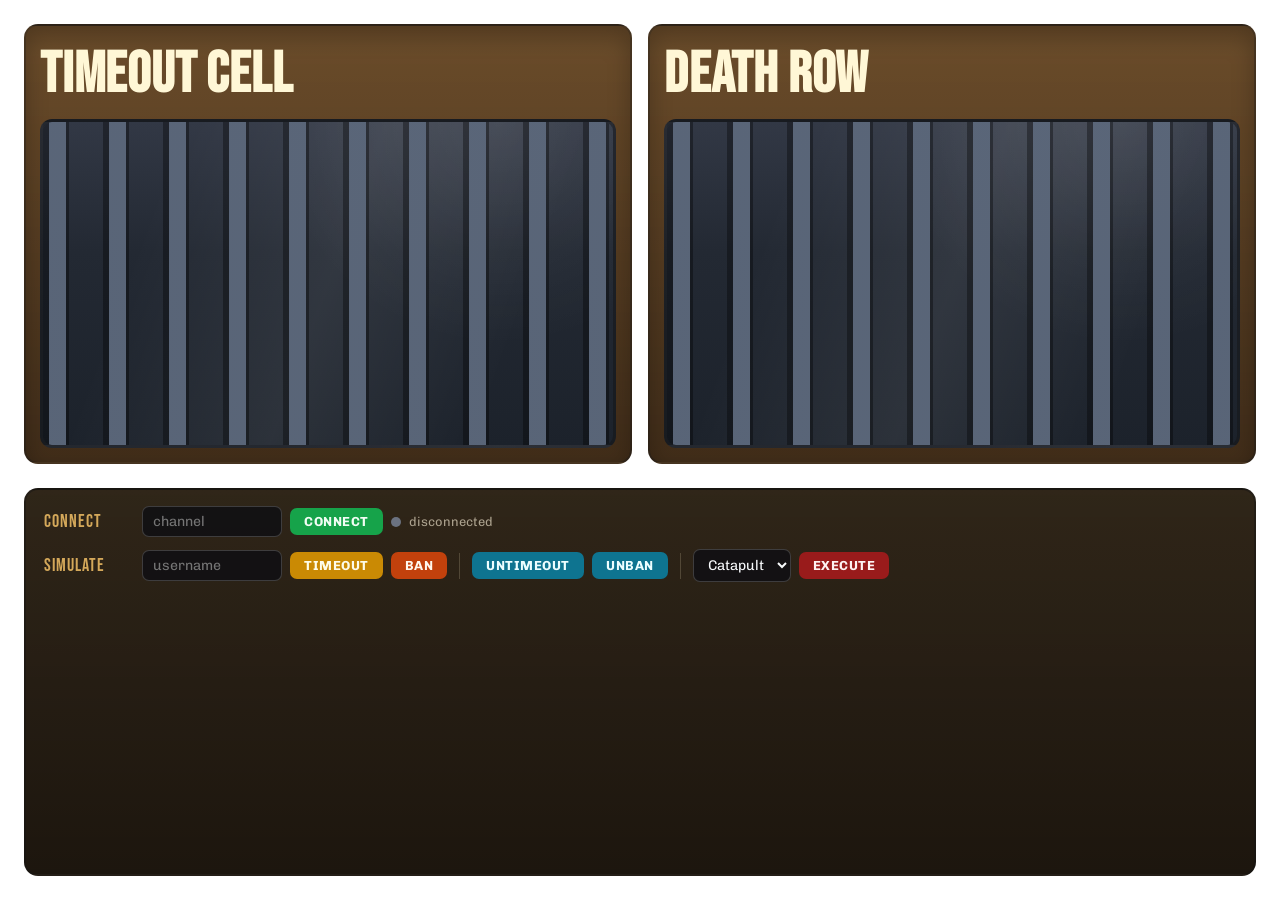
<file: index.html>
<!doctype html>
<html lang="en">
  <head>
    <meta charset="UTF-8" />
    <meta name="viewport" content="width=device-width, initial-scale=1.0" />
    <title>Twitch Jail Overlay</title>
    <link rel="preconnect" href="https://fonts.googleapis.com" />
    <link rel="preconnect" href="https://fonts.gstatic.com" crossorigin />
    <link href="https://fonts.googleapis.com/css2?family=Bebas+Neue&family=Chivo:wght@400;700&display=swap" rel="stylesheet" />
    <style>
:root {
  --wall-a: #8d6a3f;
  --wall-b: #5c3f22;
  --bar-dark: #1f2937;
  --bar-light: #4b5563;
  --door: #2f3541;
  --ink: #fff7d6;
  --badge: #f59e0b;
}

* {
  box-sizing: border-box;
}

html,
body {
  margin: 0;
  width: 100%;
  min-height: 100%;
  font-family: "Chivo", sans-serif;
  color: var(--ink);
  background: transparent;
  overflow: auto;
}

.screen {
  min-height: 100vh;
  padding: 24px;
  display: grid;
  grid-template-rows: 440px auto;
  grid-template-columns: 1fr 1fr;
  gap: 16px;
}

.headline {
  grid-column: 1 / -1;
  display: flex;
  justify-content: space-between;
  align-items: baseline;
  border-bottom: 2px dashed rgb(255 245 200 / 35%);
  padding-bottom: 8px;
  animation: fadein 650ms ease;
}

.headline h1 {
  margin: 0;
  font-family: "Bebas Neue", sans-serif;
  letter-spacing: 1px;
  font-size: clamp(2rem, 5vw, 3.5rem);
  color: #fff1b0;
  text-shadow: 0 3px 0 rgb(0 0 0 / 28%);
  animation: titleflicker 7s ease-in-out infinite;
}

.headline p {
  margin: 0;
  font-size: 1rem;
  text-transform: uppercase;
  color: #fff4c8;
}

.cells,
.death-row {
  border-radius: 14px;
  border: 2px solid rgb(20 20 20 / 42%);
  background:
    linear-gradient(rgb(0 0 0 / 12%), rgb(0 0 0 / 32%)),
    linear-gradient(180deg, #7a5730, #5f4225);
  box-shadow: inset 0 10px 22px rgb(0 0 0 / 26%);
  padding: 14px;
  display: grid;
  grid-template-rows: auto 1fr;
}

.cells {
  animation: cellglow 5s ease-in-out infinite;
}

.death-row {
  position: relative;
  animation: deathglow 4s ease-in-out infinite;
}

.cells h2,
.death-row h2 {
  margin: 0 0 10px;
  font-family: "Bebas Neue", sans-serif;
  font-size: 3.6rem;
  letter-spacing: 0.8px;
}

.bars {
  position: relative;
  border-radius: 12px;
  border: 3px solid rgb(20 20 20 / 44%);
  background:
    radial-gradient(circle at 80% 0%, rgb(255 255 255 / 8%), transparent 40%),
    linear-gradient(180deg, #323845, #232933 40%, #1c222b);
  padding: 10px;
  display: block;
  min-height: 0;
  height: 100%;
  overflow: hidden;
}

.bars::before {
  content: "";
  position: absolute;
  inset: 0;
  pointer-events: none;
  z-index: 1;
  background: linear-gradient(
    110deg,
    transparent 20%,
    rgb(255 255 255 / 7%) 50%,
    transparent 80%
  );
  animation: barshimmer 7s linear infinite;
}

.bars::after {
  content: "";
  position: absolute;
  inset: 0;
  pointer-events: none;
  z-index: 6;
  background:
    repeating-linear-gradient(
      90deg,
      rgb(0 0 0 / 35%) 0 6px,
      rgb(90 102 121 / 98%) 6px 23px,
      rgb(0 0 0 / 36%) 23px 26px,
      transparent 26px 60px
    );
}

.prisoner-card {
  position: absolute;
  top: 10px;
  left: 10px;
  z-index: 2;
  height: calc(100% - 20px);
  aspect-ratio: 1 / 1;
  border-radius: 14px;
  border: 2px solid rgb(255 255 255 / 18%);
  background: rgb(9 11 15 / 62%);
  overflow: hidden;
  will-change: transform;
  animation: slidein 420ms cubic-bezier(0.34, 1.56, 0.64, 1);
}

.prisoner-card img {
  width: 100%;
  height: 100%;
  border-radius: 0;
  object-fit: cover;
  border: 0;
}

.prisoner-id {
  position: absolute;
  left: 6px;
  right: 6px;
  bottom: 8px;
  z-index: 3;
  border-radius: 8px;
  padding: 5px 8px;
  text-align: center;
  background: rgb(15 23 42 / 92%);
  border: 1px solid rgb(255 255 255 / 34%);
  color: #f8fafc;
  font-size: clamp(1.45rem, 2.1vw, 2.05rem);
  font-weight: 800;
  line-height: 1;
  letter-spacing: 0.02em;
  text-shadow: 0 1px 1px rgb(0 0 0 / 72%);
}

.status-chip {
  position: absolute;
  top: 6px;
  left: 6px;
  z-index: 3;
  border-radius: 999px;
  padding: 2px 6px;
  font-size: 0.66rem;
  font-weight: 700;
  background: rgb(14 116 144 / 88%);
  color: #ecfeff;
  border: 1px solid rgb(255 255 255 / 26%);
  animation: chippulse 1.8s ease-in-out infinite;
}

.empty-note {
  position: relative;
  z-index: 2;
  display: inline-block;
  margin: 14px;
  color: rgb(255 245 220 / 82%);
  font-size: 0.92rem;
  padding: 4px 2px;
}

.execution-stage {
  position: absolute;
  inset: 0;
  pointer-events: none;
  z-index: 40;
  border-radius: 12px;
  overflow: hidden;
}

.execution-banner {
  position: absolute;
  inset: auto 12px 12px 12px;
  max-width: none;
  padding: 12px 14px;
  font-size: clamp(0.78rem, 0.95vw, 0.92rem);
  border-radius: 10px;
  border: 2px solid rgb(245 158 11 / 68%);
  background: rgb(66 32 6 / 90%);
  color: #fff7d6;
  z-index: 42;
  animation: bannerlifecycle 4.8s ease forwards;
}

.actor {
  color: #fde68a;
}

.catapult-scene,
.plank-scene {
  position: absolute;
  inset: 0;
  border-radius: 12px;
  overflow: hidden;
  border: 2px solid rgb(255 255 255 / 28%);
  background: linear-gradient(180deg, rgb(19 31 51 / 92%), rgb(15 23 42 / 88%));
  z-index: 41;
  animation: scenelifecycle 4.8s ease forwards;
}

.catapult-scene::before,
.plank-scene::before {
  content: "";
  position: absolute;
  inset: 0;
  background: white;
  z-index: 50;
  pointer-events: none;
  animation: sceneflash 0.5s ease-out forwards;
}

.execution-sky {
  position: absolute;
  inset: 0;
  background:
    radial-gradient(circle at 20% 16%, rgb(255 255 255 / 22%), transparent 35%),
    linear-gradient(180deg, rgb(56 96 157 / 40%), transparent 50%);
}

.catapult-ground {
  position: absolute;
  bottom: 0;
  width: 100%;
  height: 27%;
  background:
    repeating-linear-gradient(
      -8deg,
      rgb(0 0 0 / 12%) 0 14px,
      transparent 14px 28px
    ),
    linear-gradient(180deg, #566279, #414d61);
}

.catapult-rig {
  position: absolute;
  left: 10%;
  bottom: 18%;
  width: clamp(160px, 30%, 250px);
  height: clamp(110px, 36%, 160px);
}

.catapult-wheel {
  position: absolute;
  bottom: 2%;
  width: 38px;
  height: 38px;
  border-radius: 50%;
  border: 5px solid #312f38;
  background: radial-gradient(circle at 35% 35%, #facc15, #ca8a04);
}

.catapult-wheel-left {
  left: 10%;
}

.catapult-wheel-right {
  left: 54%;
}

.catapult-frame {
  position: absolute;
  left: 8%;
  right: 12%;
  bottom: 18%;
  height: 20px;
  border-radius: 8px;
  background: linear-gradient(180deg, #c08433, #92400e);
  border: 2px solid rgb(38 20 6 / 42%);
}

.catapult-arm {
  position: absolute;
  left: 47%;
  bottom: 26%;
  width: 14px;
  height: 82px;
  border-radius: 10px;
  background: linear-gradient(180deg, #fbbf24, #a16207);
  transform-origin: 50% 100%;
  animation: armthrow 0.75s cubic-bezier(0.17, 0.67, 0.12, 1.08) 0.28s both;
}

.catapult-bucket {
  position: absolute;
  bottom: 100%;
  left: 50%;
  transform: translateX(-50%);
  width: 28px;
  height: 14px;
  border-radius: 6px;
  background: #334155;
}

.execution-prisoner {
  position: absolute;
  width: clamp(72px, 10vw, 96px);
  height: clamp(72px, 10vw, 96px);
}

.execution-prisoner-face {
  position: absolute;
  inset: 0;
  border-radius: 14px;
  border: 2px solid rgb(255 255 255 / 18%);
  background: rgb(9 11 15 / 62%);
  overflow: hidden;
}

.execution-prisoner .prisoner-avatar {
  width: 100%;
  height: 100%;
  object-fit: cover;
}

.execution-prisoner .prisoner-id {
  position: absolute;
  top: calc(100% + 5px);
  left: 50%;
  right: auto;
  bottom: auto;
  transform: translateX(-50%);
  white-space: nowrap;
  width: max-content;
  font-size: clamp(0.95rem, 1.4vw, 1.1rem);
  padding: 3px 9px;
}

.catapult-victim {
  left: 10%;
  bottom: 31%;
  will-change: transform, opacity;
  backface-visibility: hidden;
  animation: catapult-flight 1.5s linear 0.28s forwards;
}

.plank-water {
  position: absolute;
  bottom: 0;
  width: 100%;
  height: 24%;
  background:
    repeating-linear-gradient(
      -14deg,
      rgb(255 255 255 / 14%) 0 8px,
      transparent 8px 18px
    ),
    linear-gradient(180deg, #22d3ee, #0369a1);
  background-size: 36px 36px, 100% 100%;
  animation: waterflow 2.4s linear infinite;
}

.plank-dock {
  position: absolute;
  left: 0;
  bottom: 24%;
  width: 230px;
  height: 30%;
  background: linear-gradient(180deg, #6b3f1f, #4a2a16);
  border-right: 4px solid rgb(32 18 8 / 52%);
}

.plank {
  position: absolute;
  left: 195px;
  bottom: 38%;
  width: 240px;
  height: 18px;
  border-radius: 8px;
  background: linear-gradient(180deg, #6b3f1f, #4a2a16);
  border: 1px solid rgb(32 18 8 / 52%);
  box-shadow: 0 4px 0 rgb(44 25 10 / 58%);
}

.plank-victim {
  left: 155px;
  bottom: 44%;
  will-change: transform, opacity;
  animation: plank-walk-fall 2.85s linear 0.28s forwards;
}

.splash {
  position: absolute;
  bottom: 11%;
  left: 415px;
  width: 72px;
  height: 72px;
  border-radius: 50%;
  opacity: 0;
  animation: splash-core 0.95s ease-out 3.06s forwards;
}

.splash::before,
.splash::after {
  content: "";
  position: absolute;
  inset: 0;
  border-radius: 50%;
  opacity: 0;
}

.splash::before {
  border: 4px solid rgb(186 230 253 / 82%);
  animation: splash-ring-outer 1.05s ease-out 3.06s forwards;
}

.splash::after {
  border: 3px solid rgb(224 242 254 / 88%);
  inset: 14px;
  animation: splash-ring-inner 0.9s ease-out 3.12s forwards;
}

.methods {
  grid-column: 1 / -1;
  text-transform: uppercase;
  letter-spacing: 0.7px;
  font-size: 0.85rem;
  color: rgb(255 245 220 / 82%);
}

@media (max-width: 800px) {
  .screen {
    padding: 12px;
    gap: 10px;
  }
}

/* ── keyframes ────────────────────────────────────────────────────────── */

@keyframes slidein {
  from {
    opacity: 0;
    transform: translateY(-16px) scale(0.85);
  }
  to {
    opacity: 1;
    transform: translateY(0) scale(1);
  }
}

@keyframes fadein {
  from {
    opacity: 0;
    transform: translateY(-8px);
  }
  to {
    opacity: 1;
    transform: translateY(0);
  }
}

@keyframes fadeout {
  0% { opacity: 0; }
  8% { opacity: 1; }
  90% { opacity: 1; }
  100% { opacity: 0; }
}

/* occasional torch-flicker on the title */
@keyframes titleflicker {
  0%, 89%, 100% {
    text-shadow: 0 3px 0 rgb(0 0 0 / 28%);
    opacity: 1;
  }
  91% {
    text-shadow: 0 3px 0 rgb(0 0 0 / 28%), 0 0 26px rgb(255 220 60 / 74%);
    opacity: 0.84;
  }
  92.5% {
    text-shadow: 0 3px 0 rgb(0 0 0 / 28%), 0 0 10px rgb(255 220 60 / 36%);
    opacity: 1;
  }
  94.5% {
    text-shadow: 0 3px 0 rgb(0 0 0 / 28%), 0 0 32px rgb(255 220 60 / 82%);
    opacity: 0.80;
  }
  96% {
    text-shadow: 0 3px 0 rgb(0 0 0 / 28%), 0 0 16px rgb(255 220 60 / 48%);
    opacity: 0.96;
  }
}

/* slow light sweep across each cell interior */
@keyframes barshimmer {
  0% { transform: translateX(-100%); opacity: 0; }
  12% { opacity: 1; }
  88% { opacity: 1; }
  100% { transform: translateX(100%); opacity: 0; }
}

/* countdown chip heartbeat */
@keyframes chippulse {
  0%, 100% { opacity: 1; box-shadow: 0 0 0 0 rgb(14 116 144 / 0%); }
  50% { opacity: 0.76; box-shadow: 0 0 6px 2px rgb(14 116 144 / 42%); }
}

/* blue ambient glow for timeout cells */
@keyframes cellglow {
  0%, 100% { box-shadow: inset 0 10px 22px rgb(0 0 0 / 26%), 0 0 6px 0 rgb(37 99 235 / 0%); }
  50% { box-shadow: inset 0 10px 22px rgb(0 0 0 / 26%), 0 0 16px 3px rgb(37 99 235 / 20%); }
}

/* ominous red pulse for death row */
@keyframes deathglow {
  0%, 100% { box-shadow: inset 0 10px 22px rgb(0 0 0 / 26%), 0 0 6px 0 rgb(220 38 38 / 0%); }
  50% { box-shadow: inset 0 10px 22px rgb(0 0 0 / 26%), 0 0 20px 4px rgb(220 38 38 / 30%); }
}

/* execution scene: fade in + fade out */
@keyframes scenelifecycle {
  0% { opacity: 0; transform: scale(0.97); }
  7% { opacity: 1; transform: scale(1.01); }
  11% { transform: scale(1); }
  88% { opacity: 1; }
  100% { opacity: 0; }
}

/* white flash when scene enters */
@keyframes sceneflash {
  from { opacity: 0.55; }
  to { opacity: 0; }
}

/* execution banner: slide up + fade out */
@keyframes bannerlifecycle {
  0% { opacity: 0; transform: translateY(20px); }
  10% { opacity: 1; transform: translateY(0); }
  88% { opacity: 1; transform: translateY(0); }
  100% { opacity: 0; transform: translateY(6px); }
}

/* animated water ripple stripes */
@keyframes waterflow {
  from { background-position: 0 0, 0 0; }
  to { background-position: 36px 36px, 0 0; }
}

@keyframes launch {
  0% { transform: translate(0, 0) rotate(0); opacity: 1; }
  60% { transform: translate(280px, -170px) rotate(-18deg); opacity: 1; }
  100% { transform: translate(420px, -230px) rotate(-24deg); opacity: 0; }
}

/* arm starts tilted left (loaded), snaps clockwise to throw right */
@keyframes armthrow {
  0% { transform: rotate(-52deg); }
  38% { transform: rotate(74deg); }
  62% { transform: rotate(58deg); }
  100% { transform: rotate(50deg); }
}

/* full tumbling spin during catapult flight */
@keyframes catapult-flight {
  0% {
    transform: translate3d(0, 0, 0) rotate(0deg);
    opacity: 1;
  }
  18% {
    transform: translate3d(100px, -82px, 0) rotate(-72deg);
    opacity: 1;
  }
  40% {
    transform: translate3d(245px, -138px, 0) rotate(-162deg);
    opacity: 1;
  }
  62% {
    transform: translate3d(395px, -122px, 0) rotate(-238deg);
    opacity: 1;
  }
  82% {
    transform: translate3d(535px, -50px, 0) rotate(-304deg);
    opacity: 1;
  }
  100% {
    transform: translate3d(622px, 10px, 0) rotate(-352deg);
    opacity: 0;
  }
}

/* plank walk with nervous sway, then plunge */
@keyframes plank-walk-fall {
  0% {
    transform: translate3d(0, 0, 0) rotate(0deg);
    opacity: 1;
  }
  18% {
    transform: translate3d(60px, -2px, 0) rotate(-1.5deg);
    opacity: 1;
  }
  36% {
    transform: translate3d(120px, 0, 0) rotate(1deg);
    opacity: 1;
  }
  54% {
    transform: translate3d(180px, -2px, 0) rotate(-1.5deg);
    opacity: 1;
  }
  72% {
    transform: translate3d(240px, 0, 0) rotate(0deg);
    opacity: 1;
  }
  80% {
    transform: translate3d(252px, 12px, 0) rotate(22deg);
    opacity: 1;
  }
  92% {
    transform: translate3d(266px, 108px, 0) rotate(70deg);
    opacity: 1;
  }
  100% {
    transform: translate3d(276px, 194px, 0) rotate(92deg);
    opacity: 0;
  }
}

@keyframes splash-core {
  0% {
    opacity: 0;
    transform: scale(0.45);
    background: radial-gradient(circle at center, rgb(255 255 255 / 0%), rgb(34 211 238 / 0%));
  }
  25% {
    opacity: 1;
    transform: scale(0.88);
    background: radial-gradient(circle at center, rgb(255 255 255 / 90%), rgb(34 211 238 / 0%));
  }
  100% {
    opacity: 0;
    transform: scale(1.2);
    background: radial-gradient(circle at center, rgb(255 255 255 / 0%), rgb(34 211 238 / 0%));
  }
}

@keyframes splash-ring-outer {
  0% { opacity: 0; transform: scale(0.2); }
  20% { opacity: 1; }
  100% { opacity: 0; transform: scale(1.35); }
}

@keyframes splash-ring-inner {
  0% { opacity: 0; transform: scale(0.25); }
  25% { opacity: 1; }
  100% { opacity: 0; transform: scale(1.45); }
}

/* ── controls ─────────────────────────────────────────────────────────── */

.controls {
  grid-column: 1 / -1;
  margin-top: 8px;
  padding: 16px 18px;
  border-radius: 14px;
  border: 2px solid rgb(20 20 20 / 42%);
  background:
    linear-gradient(rgb(0 0 0 / 18%), rgb(0 0 0 / 32%)),
    linear-gradient(180deg, #3a2e1e, #2a2015);
  display: flex;
  flex-direction: column;
  gap: 12px;
}

.control-row {
  display: flex;
  flex-wrap: wrap;
  align-items: center;
  gap: 8px;
}

.control-label {
  font-family: "Bebas Neue", sans-serif;
  font-size: 1.1rem;
  letter-spacing: 1px;
  color: #d4a85a;
  min-width: 90px;
}

.control-sep {
  width: 1px;
  height: 26px;
  background: rgb(255 245 200 / 18%);
  margin: 0 4px;
}

.ctrl-input {
  background: rgb(10 12 18 / 72%);
  border: 1px solid rgb(255 255 255 / 18%);
  border-radius: 7px;
  color: #f8fafc;
  font-family: "Chivo", sans-serif;
  font-size: 0.88rem;
  padding: 6px 10px;
  outline: none;
  transition: border-color 0.15s;
}

.ctrl-input:focus {
  border-color: rgb(245 158 11 / 60%);
}

.ctrl-input.wide { width: 220px; }
.ctrl-input.mid  { width: 140px; }
.ctrl-input.slim { width: 110px; }

.ctrl-select {
  background: rgb(10 12 18 / 72%);
  border: 1px solid rgb(255 255 255 / 18%);
  border-radius: 7px;
  color: #f8fafc;
  font-family: "Chivo", sans-serif;
  font-size: 0.88rem;
  padding: 6px 10px;
  outline: none;
  cursor: pointer;
}

.ctrl-btn {
  border: none;
  border-radius: 7px;
  font-family: "Chivo", sans-serif;
  font-size: 0.82rem;
  font-weight: 700;
  padding: 6px 14px;
  cursor: pointer;
  letter-spacing: 0.04em;
  text-transform: uppercase;
  transition: opacity 0.12s, transform 0.1s;
}

.ctrl-btn:hover  { opacity: 0.85; }
.ctrl-btn:active { transform: scale(0.97); }

.btn-connect    { background: #16a34a; color: #f0fdf4; }
.btn-disconnect { background: #6b7280; color: #f9fafb; }
.btn-timeout    { background: #ca8a04; color: #fefce8; }
.btn-ban        { background: #c2410c; color: #fff7ed; }
.btn-execute    { background: #991b1b; color: #fef2f2; }
.btn-release    { background: #0e7490; color: #ecfeff; }

.status-dot {
  width: 10px;
  height: 10px;
  border-radius: 50%;
  background: #6b7280;
  flex-shrink: 0;
  transition: background 0.3s;
}
.status-dot.connected    { background: #22c55e; box-shadow: 0 0 6px #22c55e88; }
.status-dot.disconnected { background: #6b7280; }
.status-dot.error        { background: #ef4444; box-shadow: 0 0 6px #ef444488; }

.status-text {
  font-size: 0.8rem;
  color: rgb(255 245 220 / 60%);
}
    </style>
  </head>
  <body>
    <main class="screen">
      <section class="cells" aria-label="Timed out users">
        <h2>Timeout Cell</h2>
        <div id="timeoutList" class="bars"></div>
      </section>

      <section class="death-row" aria-label="Banned users">
        <h2>Death Row</h2>
        <div id="deathRowList" class="bars"></div>
        <div id="executionStage" class="execution-stage" aria-live="polite"></div>
      </section>

      <section class="controls" aria-label="Dev controls">
        <div class="control-row">
          <span class="control-label">Connect</span>
          <input id="channelInput" class="ctrl-input mid" type="text" placeholder="channel" spellcheck="false" />
          <button id="connectBtn" class="ctrl-btn btn-connect">Connect</button>
          <div id="statusDot" class="status-dot"></div>
          <span id="statusText" class="status-text">disconnected</span>
        </div>
        <div class="control-row">
          <span class="control-label">Simulate</span>
          <input id="usernameInput" class="ctrl-input mid" type="text" placeholder="username" spellcheck="false" />
          <button class="ctrl-btn btn-timeout" data-action="timeout">Timeout</button>
          <button class="ctrl-btn btn-ban"     data-action="ban">Ban</button>
          <div class="control-sep"></div>
          <button class="ctrl-btn btn-release" data-action="untimeout">Untimeout</button>
          <button class="ctrl-btn btn-release" data-action="unban">Unban</button>
          <div class="control-sep"></div>
          <select id="methodSelect" class="ctrl-select">
            <option value="catapult">Catapult</option>
            <option value="plank">Plank</option>
          </select>
          <button class="ctrl-btn btn-execute" data-action="execute">Execute</button>
        </div>
      </section>
    </main>

    <script type="module">
const timeoutList = document.getElementById("timeoutList");
const deathRowList = document.getElementById("deathRowList");
const executionStage = document.getElementById("executionStage");

let currentChannel = "";
let socket = null;

const timeouts = new Map();
const deathRow = new Map();
const timeoutCards = new Map();
const deathRowCards = new Map();
const timeoutWalkers = new Map();
const deathRowWalkers = new Map();

const LANE_PADDING = 10;
const CARD_GAP = 10;

let lastMotionTick = performance.now();

function render() {
  const now = Date.now() / 1000;
  scrubLegacyPlaceholders(timeoutList);
  scrubLegacyPlaceholders(deathRowList);
  syncTimeoutCards(now);
  syncDeathRowCards();
}

function scrubLegacyPlaceholders(container) {
  const notes = container.querySelectorAll(".empty-note");
  for (const note of notes) {
    note.remove();
  }

  for (const node of Array.from(container.childNodes)) {
    if (node.nodeType === Node.TEXT_NODE && node.textContent && node.textContent.trim()) {
      node.remove();
    }
  }
}

function syncTimeoutCards(now) {
  const activeUsers = new Set();
  const expired = [];

  for (const [username, entry] of timeouts) {
    const remaining = Math.max(0, Math.ceil(entry.until - now));
    if (remaining <= 0) {
      expired.push(username);
      continue;
    }

    activeUsers.add(username);
    let card = timeoutCards.get(username);
    if (!card) {
      card = createCard(entry);
      timeoutCards.set(username, card);
      timeoutList.appendChild(card);
      ensureWalker(timeoutList, timeoutCards, timeoutWalkers, username, card);
    }
    updateCard(card, entry, `T ${remaining}s`);
  }

  for (const username of expired) {
    timeouts.delete(username);
    removeCard(timeoutCards, timeoutList, timeoutWalkers, username);
  }

  for (const username of Array.from(timeoutCards.keys())) {
    if (!activeUsers.has(username)) {
      removeCard(timeoutCards, timeoutList, timeoutWalkers, username);
    }
  }
}

function syncDeathRowCards() {
  const activeUsers = new Set();

  for (const [username, entry] of deathRow) {
    activeUsers.add(username);
    let card = deathRowCards.get(username);
    if (!card) {
      card = createCard(entry);
      deathRowCards.set(username, card);
      deathRowList.appendChild(card);
      ensureWalker(deathRowList, deathRowCards, deathRowWalkers, username, card);
    }
    updateCard(card, entry, "");
  }

  for (const username of Array.from(deathRowCards.keys())) {
    if (!activeUsers.has(username)) {
      removeCard(deathRowCards, deathRowList, deathRowWalkers, username);
    }
  }
}

function removeCard(cardMap, container, walkerMap, username) {
  const card = cardMap.get(username);
  if (card) {
    card.remove();
    cardMap.delete(username);
  }
  walkerMap.delete(username);
  const note = container.querySelector(".empty-note");
  if (note) {
    note.remove();
  }
}

function ensureWalker(container, cardMap, walkerMap, username, card) {
  if (walkerMap.has(username)) {
    return;
  }

  const cardSize = card.offsetWidth || 80;
  walkerMap.set(username, {
    x: findSpawnX(container, cardMap, walkerMap, username, cardSize),
    dir: Math.random() < 0.5 ? -1 : 1,
    speed: 28 + Math.random() * 32,
    nextFlipAt: performance.now() + 900 + Math.random() * 2200,
    phase: Math.random() * Math.PI * 2,
  });
}

function findSpawnX(container, cardMap, walkerMap, username, cardSize) {
  const laneWidth = Math.max(0, container.clientWidth - LANE_PADDING * 2);
  const maxX = Math.max(0, laneWidth - cardSize);
  if (maxX === 0) {
    return 0;
  }

  const occupied = [];
  for (const [other, state] of walkerMap) {
    if (other === username || !cardMap.has(other)) {
      continue;
    }
    occupied.push([state.x, state.x + cardSize]);
  }
  occupied.sort((a, b) => a[0] - b[0]);

  let cursor = 0;
  for (const [start, end] of occupied) {
    if (cursor + cardSize + CARD_GAP <= start) {
      return cursor;
    }
    cursor = Math.max(cursor, end + CARD_GAP);
    if (cursor > maxX) {
      return Math.random() * maxX;
    }
  }

  return Math.min(cursor, maxX);
}

function tickMotion() {
  const now = performance.now();
  const dt = Math.min((now - lastMotionTick) / 1000, 0.05);
  lastMotionTick = now;

  updateLaneMotion(timeoutList, timeoutCards, timeoutWalkers, now, dt);
  updateLaneMotion(deathRowList, deathRowCards, deathRowWalkers, now, dt);

  requestAnimationFrame(tickMotion);
}

function updateLaneMotion(container, cardMap, walkerMap, now, dt) {
  if (cardMap.size === 0) {
    return;
  }

  const cardSize = Math.max(40, container.clientHeight - LANE_PADDING * 2);
  const laneWidth = Math.max(0, container.clientWidth - LANE_PADDING * 2);
  const maxX = Math.max(0, laneWidth - cardSize);

  const walkers = [];
  for (const [username, card] of cardMap) {
    const walker = walkerMap.get(username);
    if (!walker) {
      continue;
    }

    if (now >= walker.nextFlipAt) {
      walker.dir *= -1;
      walker.nextFlipAt = now + 900 + Math.random() * 2200;
    }

    walker.x += walker.dir * walker.speed * dt;

    if (walker.x <= 0) {
      walker.x = 0;
      walker.dir = 1;
      walker.nextFlipAt = now + 900 + Math.random() * 2200;
    }
    if (walker.x >= maxX) {
      walker.x = maxX;
      walker.dir = -1;
      walker.nextFlipAt = now + 900 + Math.random() * 2200;
    }

    walkers.push({ username, card, walker });
  }

  walkers.sort((a, b) => a.walker.x - b.walker.x);
  for (let i = 0; i < walkers.length - 1; i += 1) {
    const current = walkers[i];
    const next = walkers[i + 1];
    const overlap = current.walker.x + cardSize + CARD_GAP - next.walker.x;
    if (overlap > 0) {
      const push = overlap / 2;
      current.walker.x = Math.max(0, current.walker.x - push);
      next.walker.x = Math.min(maxX, next.walker.x + push);
      current.walker.dir = -1;
      next.walker.dir = 1;
      current.walker.nextFlipAt = now + 900 + Math.random() * 2200;
      next.walker.nextFlipAt = now + 900 + Math.random() * 2200;
    }
  }

  for (const { card, walker } of walkers) {
    const bobY = Math.sin(now / 500 + walker.phase) * 3;
    card.style.transform = `translateX(${walker.x}px) translateY(${bobY}px)`;
  }
}

function createCard(entry) {
  const card = document.createElement("article");
  card.className = "prisoner-card";

  const avatar = document.createElement("img");
  avatar.className = "prisoner-avatar";
  avatar.src = entry.avatar_url;
  avatar.alt = `${entry.username} avatar`;

  const id = document.createElement("div");
  id.className = "prisoner-id";
  id.textContent = entry.username;

  card.append(avatar, id);
  return card;
}

function updateCard(card, entry, statusLabel) {
  const avatar = card.querySelector(".prisoner-avatar");
  const id = card.querySelector(".prisoner-id");

  if (avatar && avatar.src !== entry.avatar_url) {
    avatar.src = entry.avatar_url;
  }

  if (id) {
    const nextId = entry.username;
    if (id.textContent !== nextId) {
      id.textContent = nextId;
    }
  }

  let status = card.querySelector(".status-chip");
  if (statusLabel) {
    if (!status) {
      status = document.createElement("div");
      status.className = "status-chip";
      card.appendChild(status);
    }
    if (status.textContent !== statusLabel) {
      status.textContent = statusLabel;
    }
  } else if (status) {
    status.remove();
  }
}

function createExecutionPrisoner(entry) {
  const wrapper = document.createElement("article");
  wrapper.className = "execution-prisoner";

  const face = document.createElement("div");
  face.className = "execution-prisoner-face";

  const avatar = document.createElement("img");
  avatar.className = "prisoner-avatar";
  avatar.src = entry.avatar_url;
  avatar.alt = `${entry.username} avatar`;

  const id = document.createElement("div");
  id.className = "prisoner-id";
  id.textContent = entry.username;

  face.append(avatar);
  wrapper.append(face, id);
  return wrapper;
}

function runExecution(method, entry, actor) {
  const scene = document.createElement("div");
  const banner = document.createElement("div");
  banner.className = "execution-banner";
  banner.innerHTML = `<span class="actor">${actor}</span> ordered ${entry.username} to ${method}`;

  if (method === "catapult") {
    scene.className = "catapult-scene";

    const sky = document.createElement("div");
    sky.className = "execution-sky";

    const ground = document.createElement("div");
    ground.className = "catapult-ground";

    const rig = document.createElement("div");
    rig.className = "catapult-rig";
    rig.innerHTML = `
      <div class="catapult-wheel catapult-wheel-left"></div>
      <div class="catapult-wheel catapult-wheel-right"></div>
      <div class="catapult-frame"></div>
      <div class="catapult-arm">
        <div class="catapult-bucket"></div>
      </div>
    `;

    const victim = createExecutionPrisoner(entry);
    victim.classList.add("catapult-victim");

    scene.append(sky, ground, rig, victim);
  } else if (method === "plank") {
    scene.className = "plank-scene";

    const sky = document.createElement("div");
    sky.className = "execution-sky";

    const water = document.createElement("div");
    water.className = "plank-water";

    const dock = document.createElement("div");
    dock.className = "plank-dock";

    const plank = document.createElement("div");
    plank.className = "plank";

    const victim = createExecutionPrisoner(entry);
    victim.classList.add("plank-victim");

    const splash = document.createElement("div");
    splash.className = "splash";

    scene.append(sky, water, dock, plank, victim, splash);
  } else {
    return;
  }

  executionStage.append(scene, banner);
  window.setTimeout(() => {
    scene.remove();
    banner.remove();
  }, 5600);
}

/* ── IRC ──────────────────────────────────────────────────────────────── */

function parseIrcLine(line) {
  const tags = {};
  let rest = line;

  if (rest.startsWith("@")) {
    const spaceIdx = rest.indexOf(" ");
    const tagsPart = rest.slice(1, spaceIdx);
    rest = rest.slice(spaceIdx + 1);
    for (const item of tagsPart.split(";")) {
      const eq = item.indexOf("=");
      if (eq !== -1) tags[item.slice(0, eq)] = item.slice(eq + 1);
    }
  }

  if (rest.startsWith(":")) {
    rest = rest.slice(rest.indexOf(" ") + 1);
  }

  let trailing = "";
  const colonIdx = rest.indexOf(" :");
  if (colonIdx !== -1) {
    trailing = rest.slice(colonIdx + 2);
    rest = rest.slice(0, colonIdx);
  }

  const parts = rest.split(" ");
  if (!parts[0]) return null;

  return { tags, command: parts[0], params: parts.slice(1), trailing };
}

function isModerator(tags) {
  const badges = tags["badges"] || "";
  return (
    badges.includes("broadcaster/1") ||
    badges.includes("moderator/1") ||
    badges.includes("staff/1") ||
    badges.includes("admin/1")
  );
}

const avatarCache = new Map();

function dicebearUrl(username) {
  return `https://api.dicebear.com/9.x/identicon/png?seed=${encodeURIComponent(username)}`;
}

async function resolveAvatar(username) {
  if (avatarCache.has(username)) return avatarCache.get(username);
  try {
    const res = await fetch(`https://api.ivr.fi/v2/twitch/user?login=${encodeURIComponent(username)}`);
    if (res.ok) {
      const data = await res.json();
      const user = Array.isArray(data) ? data[0] : data;
      const url = user?.profileImageURL ?? user?.profile_image_url ?? user?.logo ?? user?.avatar;
      if (url) {
        avatarCache.set(username, url);
        return url;
      }
    }
  } catch (err) {
    console.warn("[avatar] ivr.fi failed for", username, err.message);
  }
  // Don't cache failures — allow retry for the next user with the same name
  return dicebearUrl(username);
}

async function handleClearchat(tags, trailing) {
  const target = trailing.trim().toLowerCase();
  if (!target) return;

  const userId = tags["target-user-id"] || target;
  const duration = tags["ban-duration"];
  const avatar = await resolveAvatar(target);

  if (duration && /^\d+$/.test(duration)) {
    addTimeout(target, userId, avatar, parseInt(duration, 10));
  } else {
    addBan(target, userId, avatar);
  }
}

function handlePrivmsg(tags, trailing) {
  const message = trailing.trim();
  if (!message.startsWith("!execute")) return;
  if (!isModerator(tags)) return;

  const parts = message.split(/\s+/);
  if (parts.length !== 3) return;

  const target = parts[1].replace(/^@/, "").toLowerCase();
  const method = parts[2].toLowerCase();
  if (method !== "catapult" && method !== "plank") return;

  const actor = tags["display-name"] || tags["login"] || "mod";
  executeEntry(target, method, actor);
}

/* ── state mutations ──────────────────────────────────────────────────── */

function addTimeout(username, userId, avatar, durationSeconds) {
  if (deathRow.has(username)) return;
  const until = Date.now() / 1000 + Math.max(durationSeconds, 1);
  timeouts.set(username, { username, user_id: userId, avatar_url: avatar, until });
  render();
}

function addBan(username, userId, avatar) {
  if (timeouts.has(username)) {
    timeouts.delete(username);
    removeCard(timeoutCards, timeoutList, timeoutWalkers, username);
  }
  deathRow.set(username, { username, user_id: userId, avatar_url: avatar, since: Date.now() / 1000 });
  render();
}

function executeEntry(target, method, actor) {
  let entry = deathRow.get(target);
  if (!entry) return;
  deathRow.delete(target);
  render();
  runExecution(method, entry, actor);
}

/* ── connection ───────────────────────────────────────────────────────── */

function setStatus(state, label) {
  const dot = document.getElementById("statusDot");
  const text = document.getElementById("statusText");
  dot.className = `status-dot ${state}`;
  text.textContent = label ?? state;
}

function onIrcLine(line) {
  if (line.startsWith("PING")) {
    socket.send(line.replace("PING", "PONG"));
    return;
  }
  const parsed = parseIrcLine(line);
  if (!parsed) return;
  if (parsed.command === "CLEARCHAT") handleClearchat(parsed.tags, parsed.trailing);
  else if (parsed.command === "PRIVMSG") handlePrivmsg(parsed.tags, parsed.trailing);
}

function openSocket() {
  if (socket) {
    socket.onclose = null;
    socket.close();
    socket = null;
  }

  setStatus("disconnected", "connecting…");
  socket = new WebSocket("wss://irc-ws.chat.twitch.tv:443");

  socket.addEventListener("open", () => {
    socket.send("CAP REQ :twitch.tv/tags twitch.tv/commands twitch.tv/membership");
    socket.send("PASS SCHMOOPIIE");
    socket.send(`NICK justinfan${Math.floor(10000 + Math.random() * 89999)}`);
    socket.send(`JOIN #${currentChannel}`);
    setStatus("connected", `#${currentChannel}`);
  });

  socket.addEventListener("message", (event) => {
    for (const line of event.data.split("\r\n")) {
      if (line) onIrcLine(line);
    }
  });

  socket.addEventListener("close", () => {
    setStatus("disconnected", "reconnecting…");
    window.setTimeout(openSocket, 3000);
  });

  socket.addEventListener("error", () => setStatus("error", "connection error"));
}

function handleConnect() {
  const chanVal = document.getElementById("channelInput").value.trim().toLowerCase();
  if (!chanVal) {
    setStatus("error", "enter a channel name");
    return;
  }
  currentChannel = chanVal;

  const btn = document.getElementById("connectBtn");
  btn.textContent = "Disconnect";
  btn.className = "ctrl-btn btn-disconnect";
  btn.onclick = handleDisconnect;

  openSocket();
}

function handleDisconnect() {
  if (socket) {
    socket.onclose = null;
    socket.close();
    socket = null;
  }
  timeouts.clear();
  deathRow.clear();
  render();
  setStatus("disconnected", "disconnected");

  const btn = document.getElementById("connectBtn");
  btn.textContent = "Connect";
  btn.className = "ctrl-btn btn-connect";
  btn.onclick = handleConnect;
}

/* ── local simulation ─────────────────────────────────────────────────── */

async function simulate(action) {
  const username = document.getElementById("usernameInput").value.trim().toLowerCase();
  if (!username) return;

  if (action === "untimeout") {
    timeouts.delete(username);
    removeCard(timeoutCards, timeoutList, timeoutWalkers, username);
    return;
  }
  if (action === "unban") {
    deathRow.delete(username);
    removeCard(deathRowCards, deathRowList, deathRowWalkers, username);
    return;
  }

  const avatar = await resolveAvatar(username);

  if (action === "timeout") {
    addTimeout(username, username, avatar, 300);
  } else if (action === "ban") {
    addBan(username, username, avatar);
  } else if (action === "execute") {
    if (!deathRow.has(username)) addBan(username, username, avatar);
    const method = document.getElementById("methodSelect").value;
    executeEntry(username, method, "simulation");
  }
}

/* ── bootstrap ────────────────────────────────────────────────────────── */

document.getElementById("connectBtn").onclick = handleConnect;

for (const btn of document.querySelectorAll("[data-action]")) {
  btn.addEventListener("click", () => simulate(btn.dataset.action));
}

window.setInterval(render, 1000);
render();
requestAnimationFrame(tickMotion);

const _autoChannel = new URLSearchParams(window.location.search).get("channel");
if (_autoChannel) {
  document.getElementById("channelInput").value = _autoChannel;
  handleConnect();
}
    </script>
  </body>
</html>
</file>
